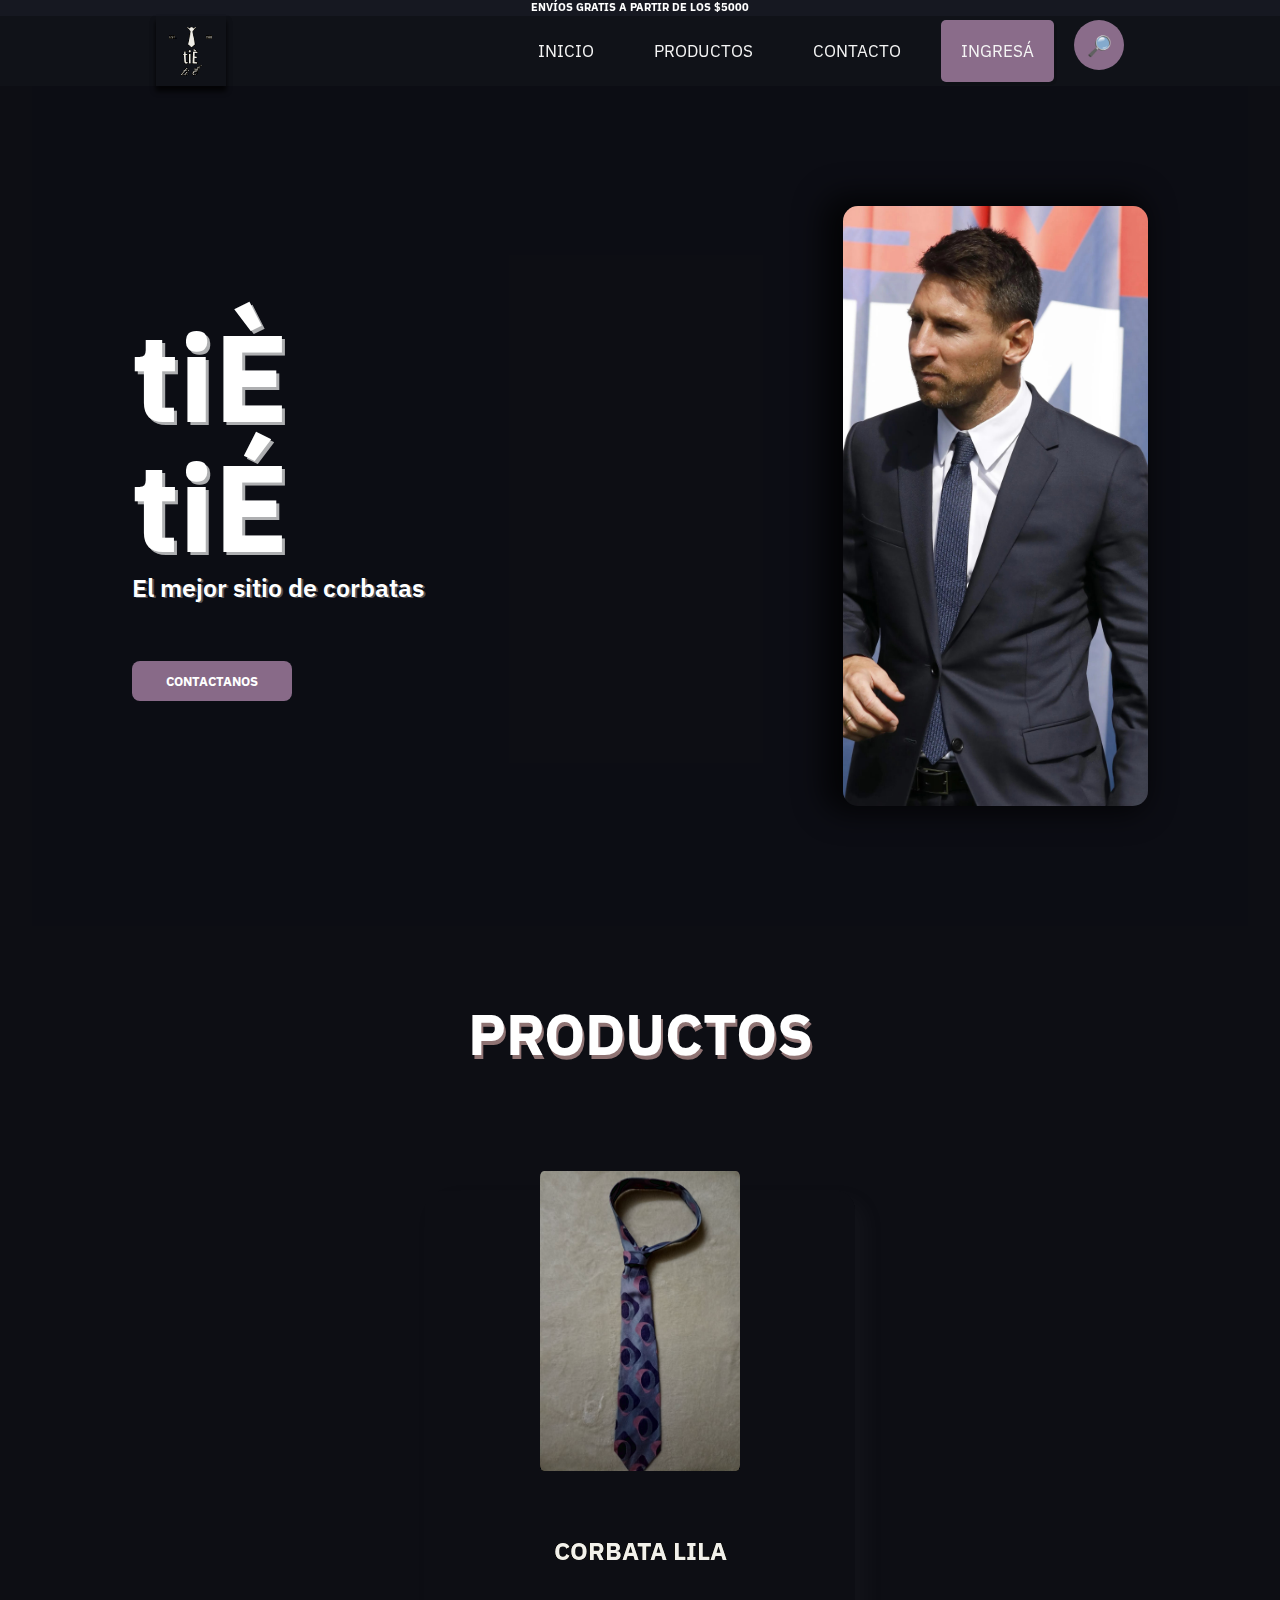
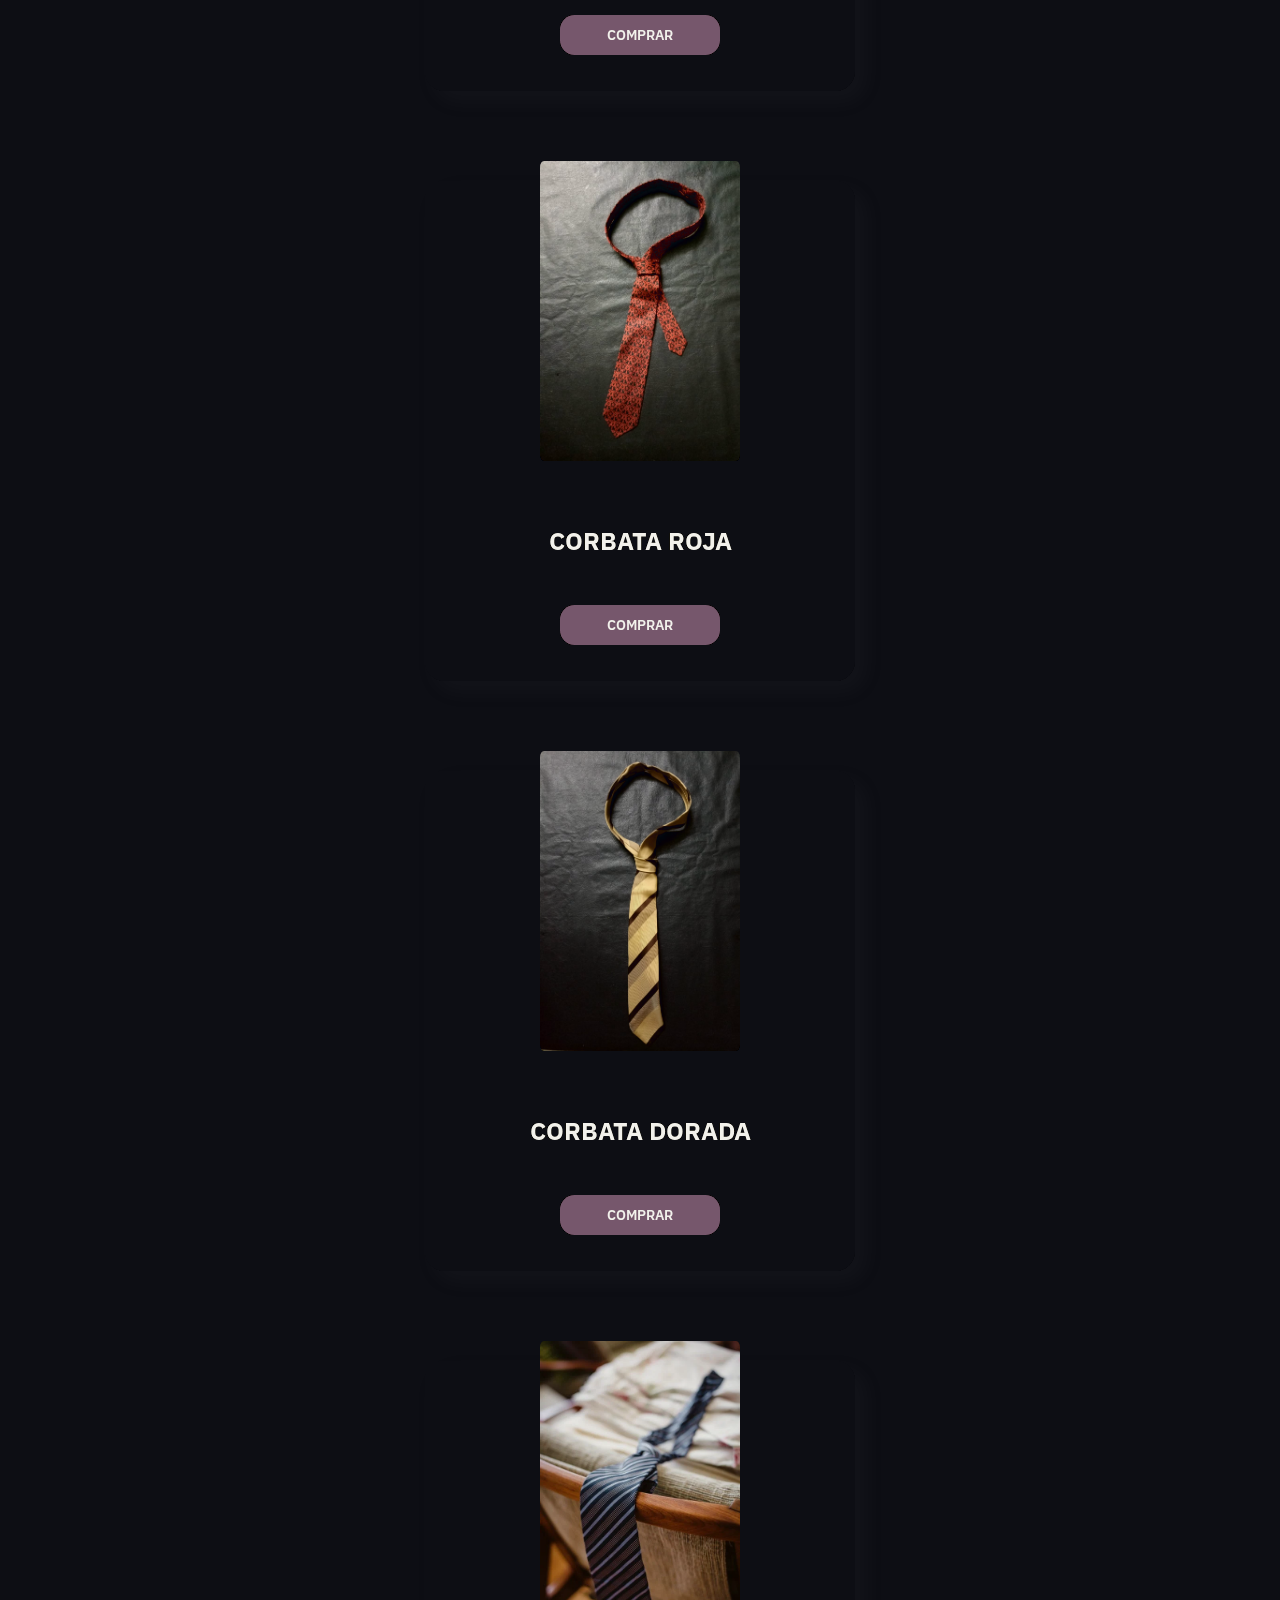
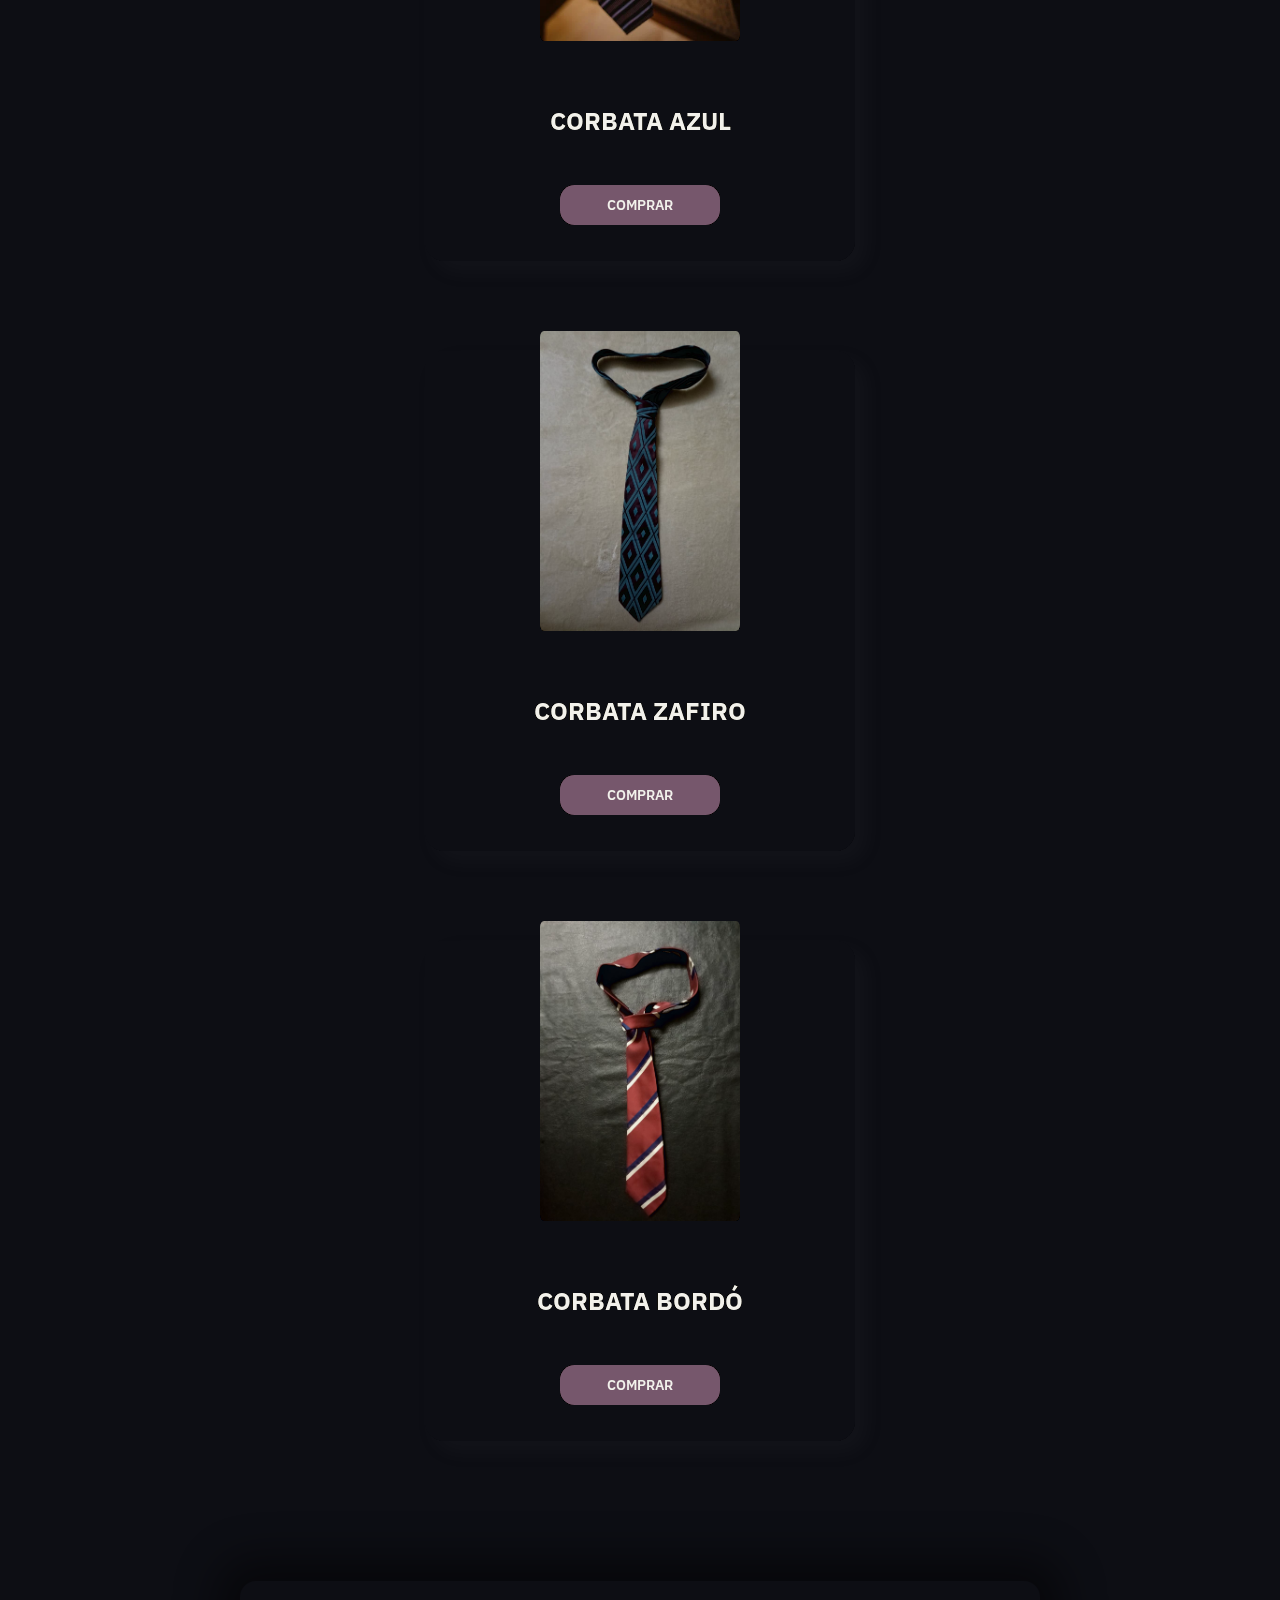
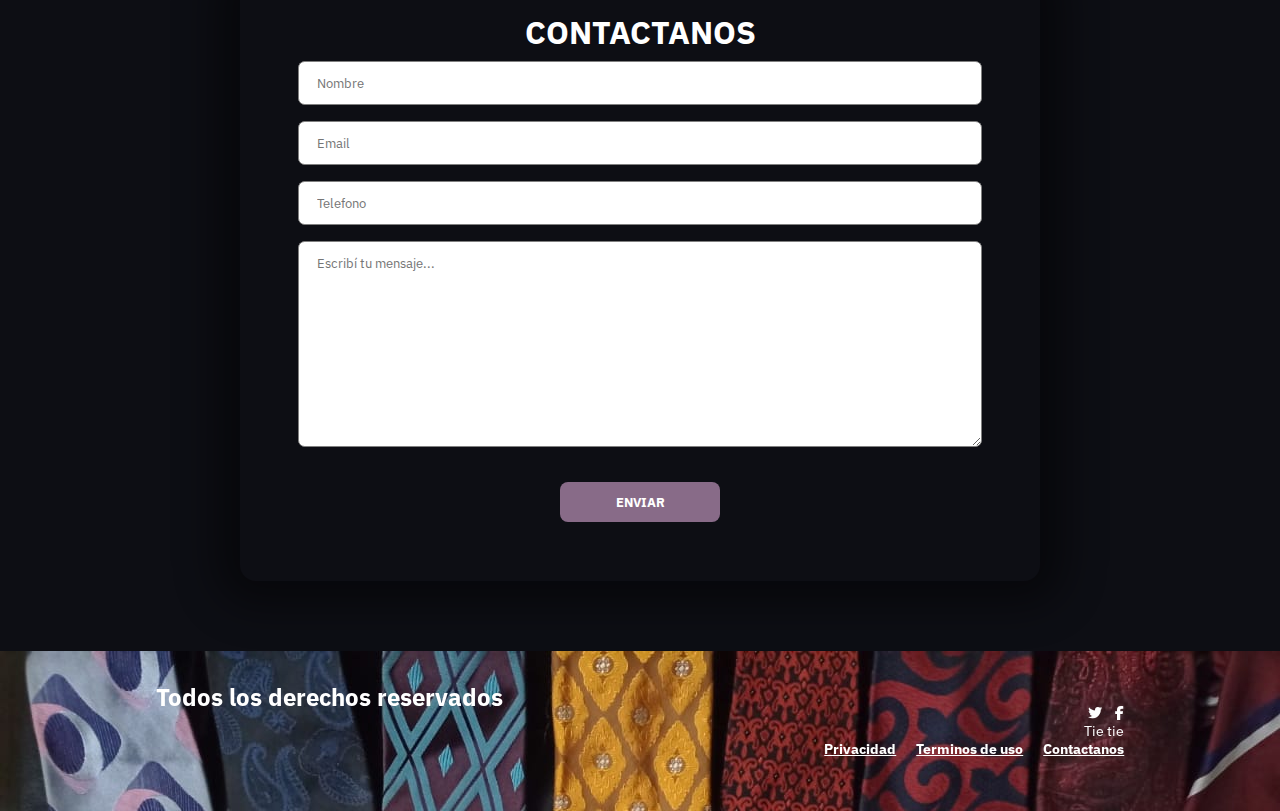
<file: index.html>
<!DOCTYPE html>
<html lang="en">
<head>
    <meta charset="UTF-8">
    <meta http-equiv="X-UA-Compatible" content="IE=edge">
    <meta name="viewport" content="width=device-width, initial-scale=1.0">
    <link rel="stylesheet" href="style.css">
    <title>👔 tiÈ tiÉ  </title>
    <link rel="stylesheet" href="https://cdnjs.cloudflare.com/ajax/libs/font-awesome/6.1.1/css/all.min.css">
</head>
<body>
<!-- header --> 


<div class="section-container header-container">
<div class="envios">
    <h6>Envíos gratis a partir de los $5000</h6>
</div>
    <header class="header">
        <!--logo -->
        <div class="logo-container">

            <a href="./index.html" class="logo-container"><img src="./img/logo negro.png" alt="logo" ></a>
        </div>
        <!-- navbar -->
        <nav class="navbar">
            <!-- menu bars -->
            <label for="toggle-menu"><i class="fa-solid fa-bars"></i></label>
            <input type="checkbox" id="toggle-menu">
            <ul class="navbar-list">
                <li><a href="#hero">Inicio</a></li>
                <li><a href="#products">Productos</a></li>
                <li><a href="#contact">Contacto</a></li>
                <li><a href="./Login/login.html" target="_blank" class="acceso" >INGRESÁ</a></li>

                <div class="search-box">
                    <button class="btn-search">🔎</i></button>
                    <input type="text" class="input-search" placeholder="Buscar...">
                </div>
            </ul>
        </nav>
        
    </header>
</div> 

<!-- * HERO -->

<div class="section-container">
    <section class="section" id="hero">
        <div class="description-container">
            <div class="text-container">
                <h1>tiÈ  tiÉ</h1>
                <p>El mejor sitio de corbatas</p>
            </div>
            <a href="#contact"><button class= "button">Contactanos</button></a>
        </div>
        <div class="imagen-hero">
            
        </div>

    </section>
</div>


<!-- * COMIENZO SECCION PRODUCTOS -->

<div class="section-container">
    <section class="section" id="products">
        <div class="title-container">
            <h2 class="section-title">
                Productos
            </h2>
        </div>

        <div class="card-container">

            <div class="card">
            <div class="card-img"></div>
                <div class="card-content">
                    
                        <h3>Corbata lila</h3>
                        <p class="button"><a href="#" class="href">Comprar</a></p>
                </div>  
            </div>
            <div class="card">
                <div class="card-img"></div>
                <div class="card-content">
                        <h3>Corbata roja</h3>
                        <p class="button"><a href="#" class="href">Comprar</a></p>
                </div>
            </div>
            <div class="card">
                <div class="card-img"></div>
                <div class="card-content">
                        <h3>Corbata dorada</h3>
                        <p class="button"><a href="#" class="href">Comprar</a></p>
                </div>
            </div>
            <div class="card">
                <div class="card-img"></div>
                <div class="card-content">
                        <h3>Corbata azul</h3>
                        <p class="button"><a href="#" class="href">Comprar</a></p>
                </div>
            </div>
            <div class="card">
                <div class="card-img"></div>
                <div class="card-content">
                        <h3>Corbata zafiro</h3>
                        <p class="button"><a href="#" class="href">Comprar</a></p>
                </div>
            </div>
            <div class="card">
                <div class="card-img"></div>
                <div class="card-content">
                        <h3>Corbata bordó</h3>
                        <p class="button"><a href="#" class="href">Comprar</a></p>
                </div>
            </div>

        </div>

    </section>
</div>


<!--* contacto  -->

<div class="section-container">
    <section class="section" id="contact"> 
        <div class="formulario">
            <form>
                <h4 class="section-title"> CONTACTANOS</h4>
                <input type="text" name="nombre" placeholder="Nombre" class="form-txt">
                <input type="mail" name="correo" placeholder="Email"
                class="form-txt">
                <input type="phone" name="telefono" placeholder="Telefono"
                class="form-txt">
                <textarea name="mensaje" cols="30" rows="10" placeholder="Escribí tu mensaje..."
                class="form-txt"></textarea>
                <input type = "submit" value = "Enviar" class="button"
                >
                
            </form>
        </div>
        

    </section>
</div>

<!--* FOOTER  -->

<footer class="footer" id="footer">
    <div class="footer-msg">
        <p>
            Todos los derechos reservados
        </p>
    </div>
    <div class="footer-info">
        <div class="footer-social">
            <i class="fab fa-twitter"></i>
            <i class="fab fa-facebook-f"></i>
        </div>
        <p class="footer-copyright">Tie tie</p>
        <div class="footer-terms">
            <a href="#">Privacidad</a>
            <a href="#footer">Terminos de uso</a>
            <a href="#contact">Contactanos</a>
        </div>
    </div>

    </div>
</footer>

</body>
</html>
</file>
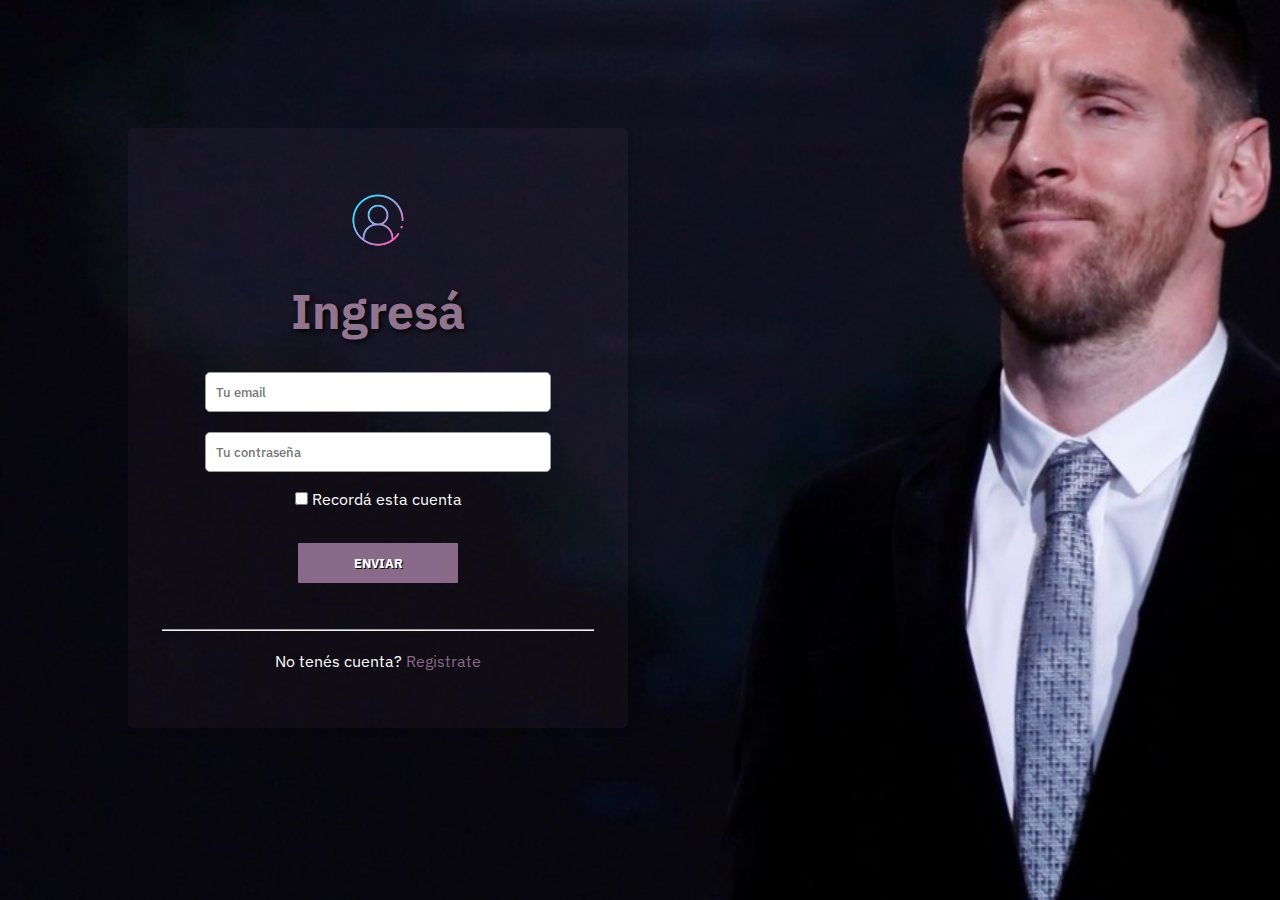
<file: Login/login.html>
<!DOCTYPE html>
<html lang="en">
<head>
    <meta charset="UTF-8">
    <meta http-equiv="X-UA-Compatible" content="IE=edge">
    <meta name="viewport" content="width=device-width, initial-scale=1.0">
    <link rel="stylesheet" href="stylelogin.css">
    <title>👔 tiE tiE </title>
    <link rel="stylesheet" href="https://cdnjs.cloudflare.com/ajax/libs/font-awesome/6.1.1/css/all.min.css">
</head>
<body>
<div class="section-container">
    <div class="sign-up-form">
        <img src="../img/login.png" alt="" class="img-login">
        <h1>Ingresá</h1>
        <form>
            <input type="email" class="input-box" placeholder="Tu email">
            <input type="password" class="input-box" placeholder="Tu contraseña">
            <p class="terminos"><input type="checkbox" required> Recordá esta cuenta</p>
            <input type = "submit" value = "Enviar" class="button">
            <hr>
            <p class="registrate">No tenés cuenta?  <a href="./Register/register.html" target="_blank">Registrate</a></p>

        </form>
    </div>
</div>
    


</body>
</html>
</file>
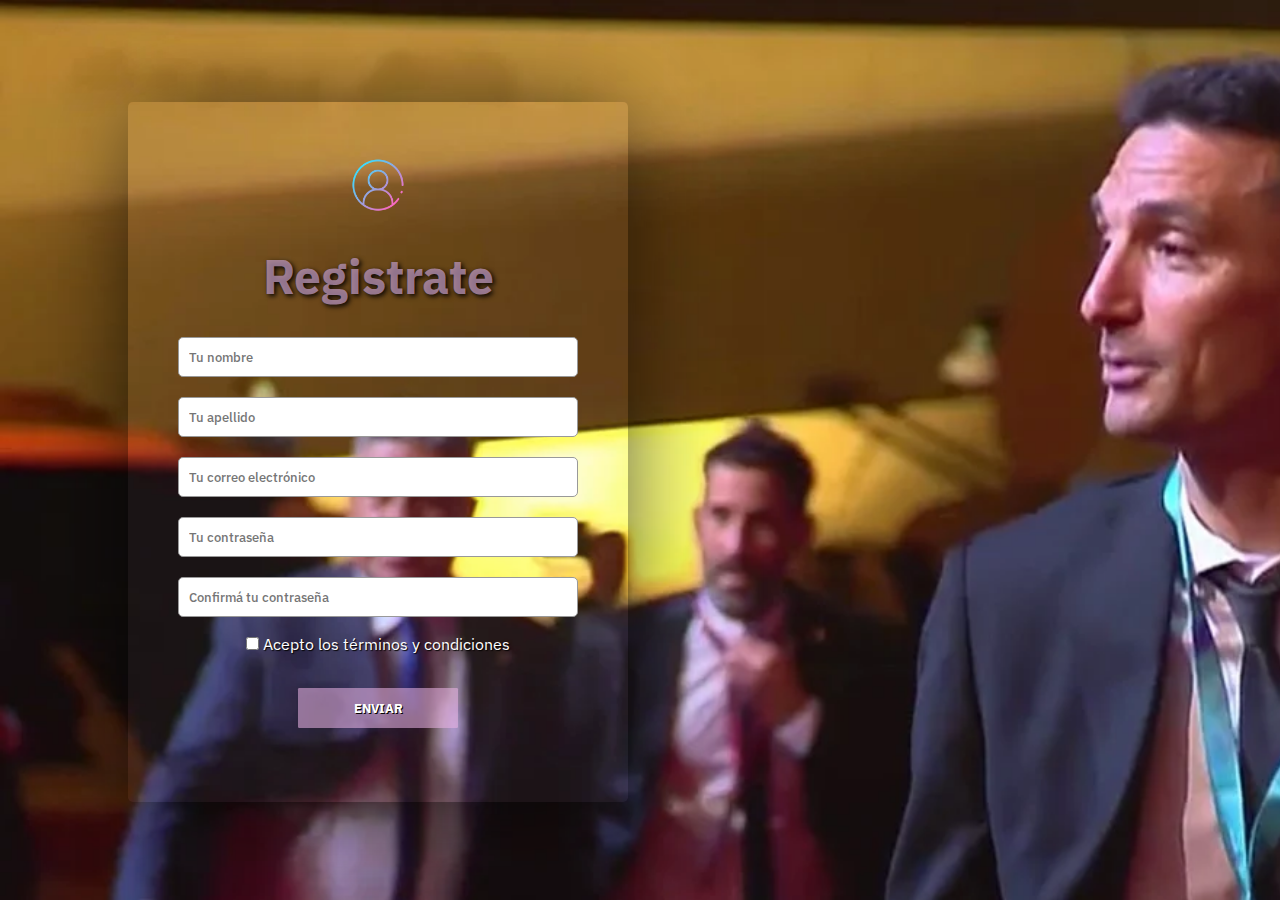
<file: Login/Register/register.html>
<!DOCTYPE html>
<html lang="en">
<head>
    <meta charset="UTF-8">
    <meta http-equiv="X-UA-Compatible" content="IE=edge">
    <meta name="viewport" content="width=device-width, initial-scale=1.0">
<link rel="stylesheet" href="styleregister.css">  
  <title>👔 tiE tiE </title>
    <link rel="stylesheet" href="https://cdnjs.cloudflare.com/ajax/libs/font-awesome/6.1.1/css/all.min.css">
</head>
<body>
<div class="section-container">
    <div class="sign-up-form">
        <img src="/img/login.png" alt="" class="img-login">
        <h1>Registrate</h1>
        <form>
            <input type="name" class="input-box" placeholder="Tu nombre">
            <input type="name" class="input-box" placeholder="Tu apellido">
           <input type="email" class="input-box" placeholder="Tu correo electrónico">
            <input type="password" class="input-box" placeholder="Tu contraseña">
            <input type="password" class="input-box" placeholder="Confirmá tu contraseña">
            <p class="terminos"><input type="checkbox" required> Acepto los términos y condiciones</p>
            <input type = "submit" value = "Enviar" class="button">
            
            

        </form>

        </form>
    </div>
</div>
    


</body>
</html>
</file>
<file: style.css>
@import url('https://fonts.googleapis.com/css2?family=IBM+Plex+Sans:wght@100;200;300;700&display=swap');* {
    margin: 0;
    padding: 0;
    box-sizing: border-box;
    font-family: 'IBM Plex Sans', sans-serif;

}


/*** VARIABLES */

:root {
    --black: #0d0e14;
    --lila: #e9b4e48f;
}


.section-container {
    background-color: var(--black);
}

.section {
    display: flex;
    justify-content: center;
    align-items: center;
    margin: 0 auto;
    padding: 70px 0px;
    width: 95%;
    max-width: 1500px;
    
}

.button {
    background-color: var(--lila);
    border: 0px solid black;
    outline: none;
    width: 160px;
    height: 40px;
    color: rgb(255, 255, 255);
    font-weight: 900;
    cursor: pointer;
    transition: all 0.4s linear;
    border-radius: .6em;
    margin-top: 2em;
    text-transform:uppercase;
    /* text-shadow: 1px 1px 0px rgb(6, 3, 3); */
    
}

.button:hover {
    background-color: wheat;
    color: black;
    font-weight: 900;
    transition: all 0.4s linear;
    text-shadow: none;
}

.section-title {
    font-weight: 700;
    font-size: 32px;
}

.section-p {
    font-size: 12px;
    font-weight: 300;
}

.section-p-small {
    font-size: 10px;
    font-weight: 300;
}

/* esto se pone al tope de la pagina 
para que el menu hamburguesa me siga mientras scrolee 
con el cel o tablet */

.header-container {
    position: sticky;
    top: 0;
    z-index: 9999;
}

/*** TERMINA VARIABLES  */

/*** POR DEFECTO */

html {
    scroll-behavior:smooth;
    scroll-padding-top: 100px;
}

body {
    width: 100%;
    color: white;
    background-color: #0d0e14d0;
    
}



/** EMPIEZOPOOOO  */

/* envios */

.envios {
    text-align: center;
    text-transform: uppercase;
    color: #ffffff;
    background: #1e202c8f;
    height: 16px;

}



.header {
    margin: 0 auto;
    height: 70px;
    display: flex;
    align-items: center;
    justify-content: space-around;
    padding: 0px 10px 0px 10px;
    background-color: #13151d8f;
    
}

/* div contenedor logo */

.logo-container {
    height: 100%;
    display: flex;
    align-items: center;
    box-shadow: 0px 5px 5px 0px rgba(0,0,0,0.51);
}

/* imagen logo */

.logo-container img {
    height: 100%;
    mix-blend-mode: difference;
    color:white; filter:alpha(opacity=100); opacity:1;
    
}


/* hover logo */

.logo-container img:hover {
    filter: blur(.1px);
    padding: 2px 0px 1px 0px;
}



/* div navbar */


.navbar .navbar-list {
    list-style:none;
}
.navbar-list {
    display: flex;
    gap: 20px;
    
}

/* borde lista */
.navbar-list li {
    padding: 20px;
    /* border-right: 1px solid rgba(0, 0, 0, 0.075); */
}

/* icono navbar */

.navbar i {
    font-size: 40px;
    cursor: pointer;
    display: none;
}

/* no se ve el */
#toggle-menu {
    display: none;
}

/* navbar a */

.navbar a {
    color: whitesmoke;
    font-size: 17px;
    text-transform: uppercase;
    text-decoration: none;
}
/* colores login */



/* navbar a hover */

.navbar li>a:hover{
    background-color: #14120d36;
}

/*border left lo sque al inicio*/

.navbar-list li:first-child {
    border: none;
}

/* navbar "inicio" */




/* hover del navbar */

.navbar-list li a:hover {
    color: wheat;
    font-size: 20px;
    font-weight: 700;
    transition: all 0.1s linear;
    box-shadow: 10px 10px 5px 0px rgba(0,0,0,0.51);
    padding: 1px 2px;
}

    /* acceder */

    /* submenu */

    header .navbar ul li {
        position: relative;
        float: left;
    }

    header .navbar ul li ul {
        position: absolute;
        width: 150px;
        left: 0;
        background-color: var(--lila);
        display: none;
        list-style: none;
        text-align: center;
        margin: 2px;
        border-radius: .5em;
    }

header .navbar ul li ul li {
        width: 100%;

    }

    header .navbar ul li ul li ul {
        left: 200px;
        top: 0;
    }

    header .navbar ul li:focus-within > ul,
    header .navbar ul li:hover > ul {
    display: initial ;
    top: 100%;
    transition: all 1s linear;
    background: #fcc8f78f;
    }




    .navbar-list li:nth-child(4) {
    background: var(--lila);
    box-shadow: 2px 2px 0px 1px rgba(0, 0, 0, 0.1);
    border-radius: 5px;
}
.navbar-list li:nth-child(4) a:hover {
    color:white;
    font-size: 20px;
    font-weight: 700;
    transition: all 0.1s linear;
    background: none;
    box-shadow:none;
    
}

/* LOGIN */



.submenu {
	display: flex;
	align-items: center;
	justify-content: center;
}

.login {
	width: 320px;
	padding: 30px;
	padding-top: 156px;
    border-radius: 1rem;
}

.login__field {
	padding: 20px 0px;	
	position: relative;	
}

.login__input {
	border: none;
	border-bottom: 2px solid #D1D1D4;
	background: none;
	padding: 10px;
	padding-left: 24px;
	font-weight: 700;
	width: 75%;
	transition: .2s;
}



/* BUSCADOR */

.search-box{
    width: fit-content;
    height: fit-content;
    position: relative;
}
.input-search{
    height: 50px;
    width: 50px;
    border-style: none;
    padding: 10px;
    font-size: 18px;
    letter-spacing: 2px;
    border-radius: 25px;
    outline: none;
    transition: all .5s ease-in-out;
    background-color:  var(--lila);
    padding-right: 40px;
    color:rgb(255, 255, 255);
}
.input-search::placeholder{
    color:rgba(255,255,255,.5);
    font-size: 18px;
    letter-spacing: 2px;
    font-weight: 100;
}
.btn-search{
    width: 50px;
    height: 50px;
    border-style: none;
    font-size: 20px;
    font-weight: bold;
    outline: none;
    cursor: pointer;
    border-radius: 50%;
    position: absolute;
    right: 0px;
    color:#ffffff ;
    background-color:transparent;
    pointer-events: painted;  
}
.btn-search:focus ~ .input-search{
    width: 300px;
    border-radius: 0px;
    background-color: transparent;
    border-bottom:1px solid rgba(255,255,255,.5);
    transition: all 500ms cubic-bezier(0, 0.110, 0.35, 2); }
.input-search:focus{
    width: 300px;
    border-radius: 0px;
    background-color: transparent;
    border-bottom:1px solid rgba(255,255,255,.5);
    transition: all 500ms cubic-bezier(0, 0.110, 0.35, 2);
}




/** media query */


@media (max-width: 1080px) {

    .header {
        justify-content:space-around;
    }




/* bloqueo hamburguesita */
    .navbar i {
        display: block;
    }


    /* checked si funka o no */
    #toggle-menu:checked + .navbar-list {
    
        display:flex;
    }

    .navbar .navbar-list {
        display: none;
        align-items: center;
        justify-content: center;
        list-style:none;
        
    }


    .navbar-list {
    position: absolute;
    background-color: var(--black);
    flex-direction: column;
    top: 105px; /*esto es para q no se vaya arriba y baje 100px del top*/
    right: 0;
    width: 100%;
    height: calc(100vh - 100px); /*para que siempre este al 100 en la pantalla*/
    /*z-index: 9999;*/ /*para que este encima de todo*/
    transition: 0.1s ease-in-out;
}
.navbar-list:hover {
    transform: translateY(-30px);

}





.navbar-list li {
    border: none;
}
}


/**termina el media*/

/**HEROOOO/***/

#hero {
    justify-content: space-between;
    flex-wrap: wrap;
    gap: 20px;
    padding: 120px 100px;
    background: #0d0e14ef;
}

.description-container {
    display: flex;
    flex-direction: column;
    flex: 1 1 30%;
    gap: 30px;
    
}

.text-container {
    max-width: max(40%, 300px);

}

.text-container p {
    max-width: max(40% 300px);
    font-size: 25px;
    text-shadow: 2px 1px 0px rgba(255,255,255,0.28);    
    font-weight: 600;

}

.text-container h1 {
    font-size: 123px ;
    text-shadow: 3px 3px 0px rgba(255,255,255,0.67);    
    line-height: 110px;
    font-weight: 900;
    line-height: 130px;

}

/* imagen derecha de navegador */

.imagen-hero {
    
    background-image: url(./img/messicapo\ \(2\).jpg);
    background-position: center;
    background-size: cover;
    min-width: 30%;
    width: 30%;
    height: 600px;
    box-shadow: -11px -2px 29px 9px rgba(0,0,0,0.7);    
    border-radius: 15px;
}


/* * empeizo el media del hero */


@media (max-width: 900px) {


.imagen-hero {
    display: none;
}

.description-container {
    justify-content: center;
    align-items: center;

}

.text-container {
    display: flex;
    flex-direction: column;
    justify-content: center;
    align-items: center;
    text-align: center;
}

}

/** termina el MEDIA DEL HERO  */

/** COMIENZO SECCION PRODUCTOS * */

#products {
    flex-direction: column;
    gap: max(120px, 10%);
}

/* titulo productos */
.title-container h2 {
    text-transform: uppercase;
    font-size: calc(2em + 2vw);
    max-width: 90%;
    text-shadow: 2px 4px 0px rgba(146, 117, 117, 0.98);
    
}

/* speaker-cards-container */
.card-container {
    display: flex;
    align-items: center;
    justify-content: center;
    flex-wrap: wrap;
    width: 70%;
    gap: 90px;
}
/* speakcer card */
.card {
    display: flex;
    align-items: center;
    justify-content: center;
    flex-direction: column;
    background-color: rgb(0, 0, 0);
    border-radius: 20px;
    width: 430px;
    height: 500px;
    position: relative;
    padding-top: 50px;
    mix-blend-mode: difference;
    color:white; filter:alpha(opacity=100); opacity:1;
    box-shadow: 10px 10px 23px 3px rgba(255,255,255,0.03);
    cursor:grabbing;
    transition: 0.4s ease-in-out;
}
.card:hover {
    transform: translateY(-20px);

}

/* speck card img */

.card-img {
    width: 250px;
    max-width: 80%;
    height: 300px;
    border-radius: 2%;
    background-color: wheat;
    background-size: cover;
    position: absolute;
    top: -20px;
    font-weight: 300;
    border-top: 12em;
    color: white;
    max-width: max(10%, 200px);

}

.card-content {
    display: flex;
    align-items: center;
    justify-content: center;
    flex-direction: column;
    flex-wrap: wrap;
    text-align: center;
    font-size: 1.5em;

}


/* clase href comprar */

.href {
    text-decoration: none;
    color: white;
    font-size: .6em;
    font-weight: 600;
    margin: 0 auto;
    
} 

.card-content p {
    text-align: center;
    display: flex;
    align-items: center;
    justify-content: center;
    
}


/* titulo carta */
.card-content h3{
    font-weight: 700;
    font-size: 25px;
    margin-top: 16rem;
    text-transform: uppercase;
}



.card:first-child .card-img{
    background-image: url(./img/cele.jpg);

}
.card:nth-child(2) .card-img {
    background-image: url(./img/red.jpg);
}
.card:nth-child(3) .card-img {
    background-image: url(./img/marron1.jpg);
}
.card:nth-child(4) .card-img {
    background-image: url(./img/negra1.jpg);
}
.card:nth-child(5) .card-img {
    background-image: url(./img/azul3.jpg);
}
.card:nth-child(6) .card-img {
    background-image: url(./img/rojo3.jpg);
}

@media (max-width:992px) {

    /* .card {
        position: relative;
    }

.card-img {
    position: absolute;
} */


}

/* **CONTACTO FORMULARIO* */

.formulario {
width: 80%;
max-width: 800px;
/* background: red; */
padding: 30px 40px;
box-shadow: 0px 0px 42px 24px rgba(0,0,0,0.46);
text-align: center;
height: 600px;
border-radius: 1em;
}

form {
    display: flex;
flex-direction: column;
align-items: center;
justify-content: center;
}

.form-txt {
border: 1px solid gray;
margin: 8px 0;
border-radius: .5em;
padding: 12px 18px;
width: 95%;


}






/** termino HERO  */

/** EMPIEZO FOOTER  */

.footer {
    display: flex;
    justify-content: space-around;
    margin: 0 auto;
    flex-wrap: wrap;
    gap: 70px;
    padding: 30px;
    background-image: url(./img/corbatas/fondo\ mama.jpg);
}



/* tidis kis derechos */

.footer-msg {
    text-align: center;
    font-weight: 700;
    font-size: 24px;
    max-width: 450px;
}
.footer-info {
    display: flex;
    flex-direction: column;
    justify-content: center;
    align-items: flex-end;
    font-size: 14px;
    min-height: 100px;
}

.footer-social i:last-child{
    margin-left: 10px;
}

.footer-terms {
    display: flex;
    gap: 20px;
}

.footer-terms a {
    color: #fff;
    font-weight: 700;
    
}



/* * media footer */


@media (max-width: 945px) {

.footer-info {

    align-items: center;
    margin-bottom: 20px;

}





/* *************************************** */


    









}
</file>
<file: Login/stylelogin.css>
@import url('https://fonts.googleapis.com/css2?family=IBM+Plex+Sans:wght@100;200;300;700&display=swap');* {
    margin: 0;
    padding: 0;
    box-sizing: border-box;
    font-family: 'IBM Plex Sans', sans-serif;
    color: white;
}


/*** VARIABLES */

:root {
    --black: #0d0e14;
    --lila: #e9b4e48f;
}

body {
  overflow: hidden;
  background-image: url(../img/fachamessigirad.jpg);
  background-size: cover;
    min-height: 100vh;
}


.section-container {
  height: auto;
  width: auto;
   position: relative;
   margin: 0 auto;
}




.img-login {
  width: 70px;
}

.sign-up-form {
  width: 500px;
  max-width: 80%;
  height: 600px;
  background: #ffc7f909;
  border-radius: .3rem;
  text-align: center;
  display: flex;
  align-items: center;
  justify-content: center;
  flex-direction: column;
  position: absolute;
  flex-wrap: wrap;
  margin-top: 10%;
  margin-left: 10%; 
  box-shadow: 5px 5px 5px 0px rgba(0,0,0,0.1);

}


.sign-up-form h1 {
  color: #b893b4c7;
  font-size: 3em;
  margin: 25px 0 20px;
  text-shadow: 2px 2px 5px rgb(6, 3, 3); 
}

.input-box {
  border-radius: 5px;
  padding: 10px;
  margin: 10px;
  width: 80%;
  border: 1px solid #999;
  outline: none;
  color:rgb(59, 57, 57);
  font-weight: 500;
  
}

.input-box:hover {
  background: rgb(229, 224, 216);
}

.terminos {
  margin: 7px;
}

.button {
  background-color: var(--lila);
  border: 0px solid black;
  outline: none;
  width: 160px;
  height: 40px;
  color: rgb(255, 255, 255);
  font-weight: 900;
  cursor: pointer;
  transition: all 0.4s linear;
  border-radius: .1em;
  margin: 2em 0 2em 0;
  text-transform:uppercase;
  text-shadow: 1px 1px 0px rgb(6, 3, 3); 
  
 }

.button:hover {
  background: wheat;
  color: black;
  font-weight: 900;
  transition: all 0.4s linear;
  text-shadow: none;
  
} 


hr {
  margin-top: 20px;
}

.registrate {
  margin-top: 20px;
  color: white;
}
form> .registrate a {
  color: var(--lila);
  text-decoration: none;
}

form> .registrate a:hover {
  color: #59628b;
  font-size: 15px;
}

.sign-up-form a {
  color: #59628b;

}




@media (max-width:624px){
  
  .sign-up-form {
    
  }
}
























/** termino HERO  */

/** EMPIEZO FOOTER  */

.footer {
    display: flex;
    justify-content: space-around;
    max-width: 1500px;
    margin: 0 auto;
    flex-wrap: wrap;
    gap: 70px;
    padding: 30px;
}

/* tidis kis derechos */

.footer-msg {
    text-align: center;
    font-weight: 700;
    font-size: 24px;
    max-width: 450px;
}
.footer-info {
    display: flex;
    flex-direction: column;
    justify-content: center;
    align-items: flex-end;
    font-size: 14px;
    min-height: 100px;
}

.footer-social i:last-child{
    margin-left: 10px;
}

.footer-terms {
    display: flex;
    gap: 20px;
}

.footer-terms a {
    color: white;
    font-weight: 300;
    
}

@media (max-width: 945px) {

.footer-info {

    align-items: center;
    margin-bottom: 20px;

}





/* *************************************** */
}
</file>
<file: Login/Register/styleregister.css>
@import url('https://fonts.googleapis.com/css2?family=IBM+Plex+Sans:wght@100;200;300;700&display=swap');* {
    margin: 0;
    padding: 0;
    box-sizing: border-box;
    font-family: 'IBM Plex Sans', sans-serif;
    color: white;
}


/*** VARIABLES */

:root {
    --black: #0d0e14;
    --lila: #e9b4e48f;
}

body {
  overflow: hidden;
  background-image: url(/img/scaloooooooooooo.jpg);
  background-size: cover;
    min-height: 100vh;
    
}


.section-container {
  height: auto;
  width: auto;
   position: relative;
    margin: 0 auto;
 
}

.img-login {
  width: 70px;
}

.sign-up-form {
  width: 500px;
  max-width: 80%;
  height: 700px;
  background: #ffc7f909;
  border-radius: .3rem;
  text-align: center;
  display: flex;
  align-items: center;
  justify-content: center;
  flex-direction: column;
  position: absolute;
  flex-wrap: wrap;
  margin-top: 8%;
  margin-left: 10%; 
  /* box-shadow: -3px -3px 15px 0px rgba(0, 0, 0, 0.307); */
  box-shadow: 0px 0px 100px -13px rgba(0,0,0,0.75);
}


.sign-up-form h1 {
  color: #b893b4c7;
  
  font-size: 3em;
  margin: 25px 0 20px;
  text-shadow: 2px 2px 5px rgb(6, 3, 3); 
}

.input-box {
  border-radius: 5px;
  padding: 10px;
  margin: 10px;
  width: 80%;
  border: 1px solid #999;
  outline: none;
  color:rgb(59, 57, 57);
  font-weight: 500;
  
}

.terminos {
  margin: 7px;
  text-shadow: 1px 1px 1px rgb(6, 3, 3); 
}

.button {
  background-color: var(--lila);
  border: 0px solid black;
  outline: none;
  width: 160px;
  height: 40px;
  color: rgb(255, 255, 255);
  font-weight: 900;
  cursor: pointer;
  transition: all 0.4s linear;
  border-radius: .1em;
  margin: 2em 0 2em 0;
  text-transform:uppercase;
  text-shadow: 1px 1px 0px rgb(6, 3, 3); 
  
 }

.button:hover {
  background-color: wheat;
  color: black;
  font-weight: 900;
  transition: all 0.4s linear;
  text-shadow: none;
} 
hr {
  margin-top: 20px;
}

.registrate {
  margin-top: 20px;
}

.sign-up-form a {
  color: #59628b;

}




@media (max-width:624px){
  
  .sign-up-form {
    
  }
}
























/** termino HERO  */

/** EMPIEZO FOOTER  */

.footer {
    display: flex;
    justify-content: space-around;
    max-width: 1500px;
    margin: 0 auto;
    flex-wrap: wrap;
    gap: 70px;
    padding: 30px;
}

/* tidis kis derechos */

.footer-msg {
    text-align: center;
    font-weight: 700;
    font-size: 24px;
    max-width: 450px;
}
.footer-info {
    display: flex;
    flex-direction: column;
    justify-content: center;
    align-items: flex-end;
    font-size: 14px;
    min-height: 100px;
}

.footer-social i:last-child{
    margin-left: 10px;
}

.footer-terms {
    display: flex;
    gap: 20px;
}

.footer-terms a {
    color: white;
    font-weight: 300;
    
}

@media (max-width: 945px) {

.footer-info {

    align-items: center;
    margin-bottom: 20px;

}





/* *************************************** */
}
</file>
